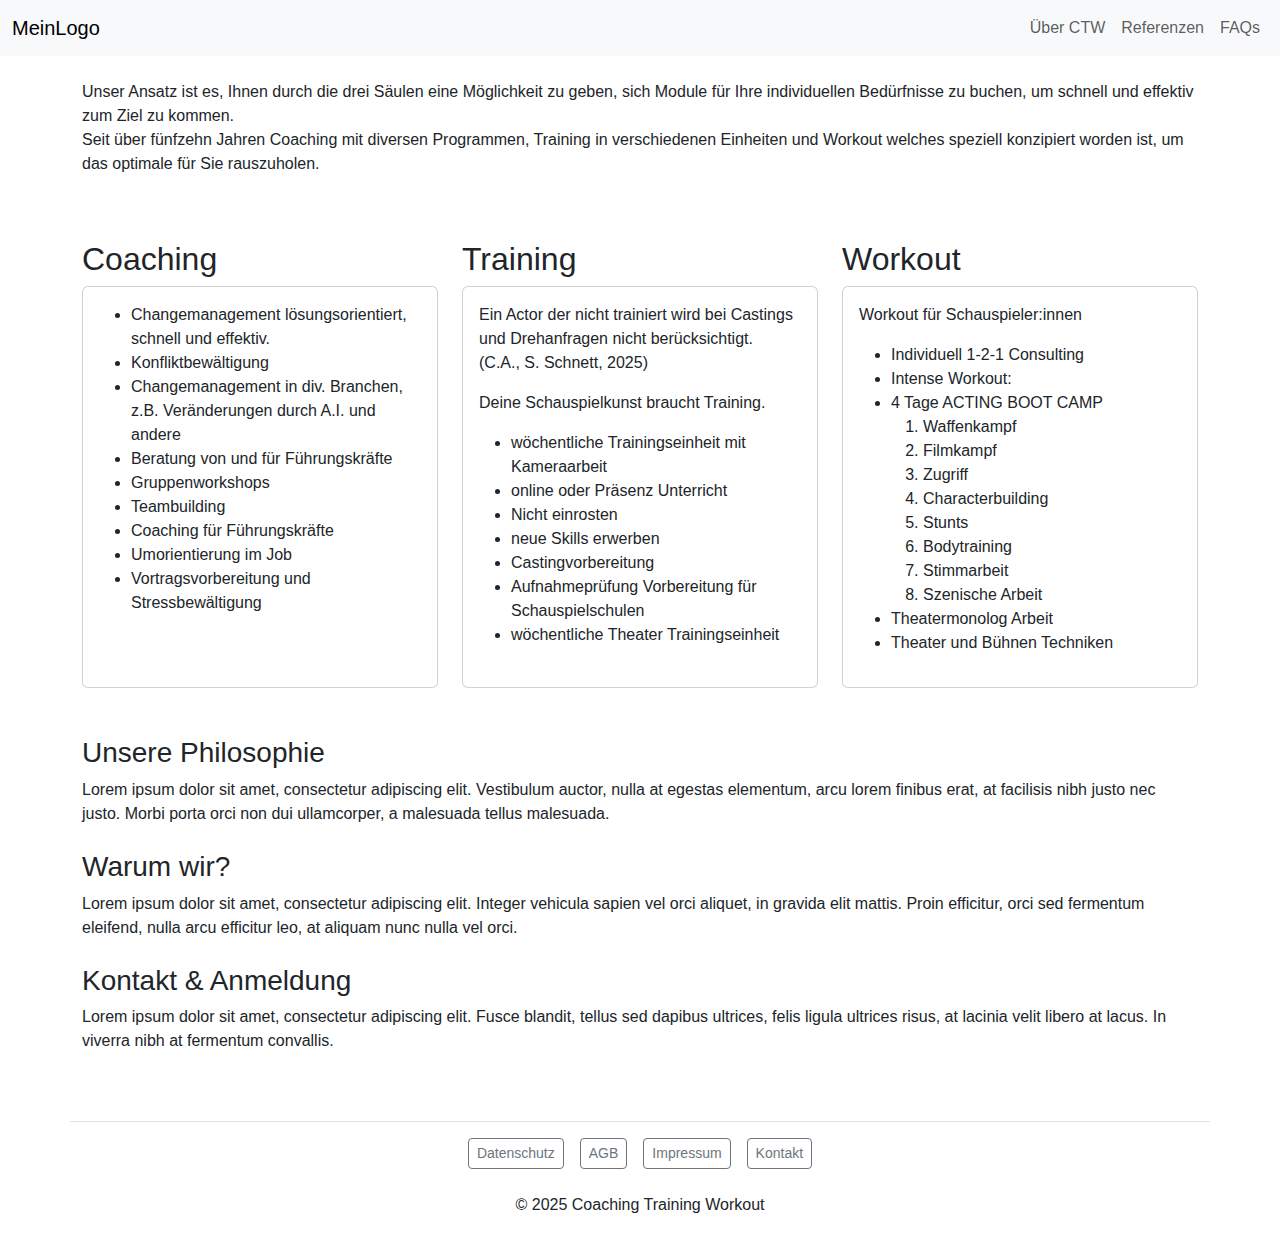
<file: index.html>
<!DOCTYPE html>
<html lang="de">
<head>
    <meta charset="UTF-8">
    <meta name="viewport" content="width=device-width, initial-scale=1.0">
    <title>Meine Website</title>

    <!-- Bootstrap 5.3.3 -->
    <link href="https://cdn.jsdelivr.net/npm/bootstrap@5.3.3/dist/css/bootstrap.min.css" rel="stylesheet">

    <!-- Font Awesome 6.5.1 -->
    <link rel="stylesheet" href="https://cdnjs.cloudflare.com/ajax/libs/font-awesome/6.5.1/css/all.min.css">


    <!-- Eigene CSS -->
    <link rel="stylesheet" href="style.css">
</head>
<body>

<!-- Navigation -->
<nav class="navbar navbar-expand-lg navbar-light bg-light">
    <div class="container-fluid">
        <a class="navbar-brand" href="/coachingtrainingworkoutprototyp/">MeinLogo</a>
        <button class="navbar-toggler" type="button" data-bs-toggle="collapse" data-bs-target="#navbarNav">
            <span class="navbar-toggler-icon"></span>
        </button>
        <div class="collapse navbar-collapse" id="navbarNav">
            <ul class="navbar-nav ms-auto">
                <!-- <li class="nav-item">
                    <a class="nav-link active" aria-current="page" href="#">Start</a>
                </li> -->
                <li class="nav-item">
                    <a class="nav-link" href="#">Über CTW</a>
                </li>
                <li class="nav-item">
                    <a class="nav-link" href="referenzen/index.html">Referenzen</a>
                </li>
                <li class="nav-item">
                    <a class="nav-link" href="#">FAQs</a>
                </li>
            </ul>
        </div>
    </div>
</nav>

<div class="container my-4">
    <div class="row">
        <div class="col">
            <p>
                Unser Ansatz ist es, Ihnen durch die drei Säulen eine Möglichkeit zu geben, sich Module für Ihre individuellen Bedürfnisse zu buchen, um schnell und effektiv zum Ziel zu kommen.<br>
                Seit über fünfzehn Jahren Coaching mit diversen Programmen, Training in verschiedenen Einheiten und Workout welches speziell konzipiert worden ist, um das optimale für Sie rauszuholen.
            </p>
        </div>
    </div>
</div>

<!-- Hauptinhalt -->
<div class="container my-5">
    <div class="row g-4">
        <div class="col-md-4 d-flex flex-column">
            <h2>Coaching</h2>
            <div class="card h-100">
                <div class="card-body">
                    <ul>
                        <li>Changemanagement lösungsorientiert, schnell und effektiv.</li>
                        <li>Konfliktbewältigung</li>
                        <li>Changemanagement in div. Branchen, z.B. Veränderungen durch A.I. und andere</li>
                        <li>Beratung von und für Führungskräfte</li>
                        <li>Gruppenworkshops</li>
                        <li>Teambuilding</li>
                        <li>Coaching für Führungskräfte</li>
                        <li>Umorientierung im Job</li>
                        <li>Vortragsvorbereitung und Stressbewältigung</li>
                    </ul>
                </div>
            </div>
        </div>
        <div class="col-md-4 d-flex flex-column">
            <h2>Training</h2>
            <div class="card h-100">
                <div class="card-body">
                    <p>Ein Actor der nicht trainiert wird bei Castings und Drehanfragen nicht berücksichtigt.<br>
                    (C.A., S. Schnett, 2025)</p>
                    <p>Deine Schauspielkunst braucht Training.</p>
                    <ul>
                        <li>wöchentliche Trainingseinheit mit Kameraarbeit</li>
                        <li>online oder Präsenz Unterricht</li>
                        <li>Nicht einrosten</li>
                        <li>neue Skills erwerben</li>
                        <li>Castingvorbereitung</li>
                        <li>Aufnahmeprüfung Vorbereitung für Schauspielschulen</li>
                        <li>wöchentliche Theater Trainingseinheit</li>
                    </ul>
                </div>
            </div>
        </div>
        <div class="col-md-4 d-flex flex-column">
            <h2>Workout</h2>
            <div class="card h-100">
                <div class="card-body">
                    <p>Workout für Schauspieler:innen</p>
                    <ul>
                        <li>Individuell 1-2-1 Consulting</li>
                        <li>Intense Workout:</li>
                        <li>
                            4 Tage ACTING BOOT CAMP
                            <ol>
                                <li>Waffenkampf</li>
                                <li>Filmkampf</li>
                                <li>Zugriff</li>
                                <li>Characterbuilding</li>
                                <li>Stunts</li>
                                <li>Bodytraining</li>
                                <li>Stimmarbeit</li>
                                <li>Szenische Arbeit</li>
                            </ol>
                        </li>
                        <li>Theatermonolog Arbeit</li>
                        <li>Theater und Bühnen Techniken</li>
                    </ul>
                </div>
            </div>
        </div>
    </div>
</div>

<div class="container my-5">
    <div class="mb-4">
        <h3>Unsere Philosophie</h3>
        <p>Lorem ipsum dolor sit amet, consectetur adipiscing elit. Vestibulum auctor, nulla at egestas elementum, arcu lorem finibus erat, at facilisis nibh justo nec justo. Morbi porta orci non dui ullamcorper, a malesuada tellus malesuada.</p>
    </div>
    <div class="mb-4">
        <h3>Warum wir?</h3>
        <p>Lorem ipsum dolor sit amet, consectetur adipiscing elit. Integer vehicula sapien vel orci aliquet, in gravida elit mattis. Proin efficitur, orci sed fermentum eleifend, nulla arcu efficitur leo, at aliquam nunc nulla vel orci.</p>
    </div>
    <div class="mb-4">
        <h3>Kontakt & Anmeldung</h3>
        <p>Lorem ipsum dolor sit amet, consectetur adipiscing elit. Fusce blandit, tellus sed dapibus ultrices, felis ligula ultrices risus, at lacinia velit libero at lacus. In viverra nibh at fermentum convallis.</p>
    </div>
</div>

<footer class="footer">
    <div class="container py-3 border-top mb-2">
        <div class="d-flex justify-content-center gap-3">
            <a href="#" class="btn btn-outline-secondary btn-sm">Datenschutz</a>
            <a href="#" class="btn btn-outline-secondary btn-sm">AGB</a>
            <a href="#" class="btn btn-outline-secondary btn-sm">Impressum</a>
            <a href="#" class="btn btn-outline-secondary btn-sm">Kontakt</a>
        </div>
    </div>
    <p class="text-center mb-0">&copy; 2025 Coaching Training Workout</p>
</footer>


<!-- Bootstrap JS -->
<script src="https://cdn.jsdelivr.net/npm/bootstrap@5.3.3/dist/js/bootstrap.bundle.min.js"></script>

</body>
</html>
</file>
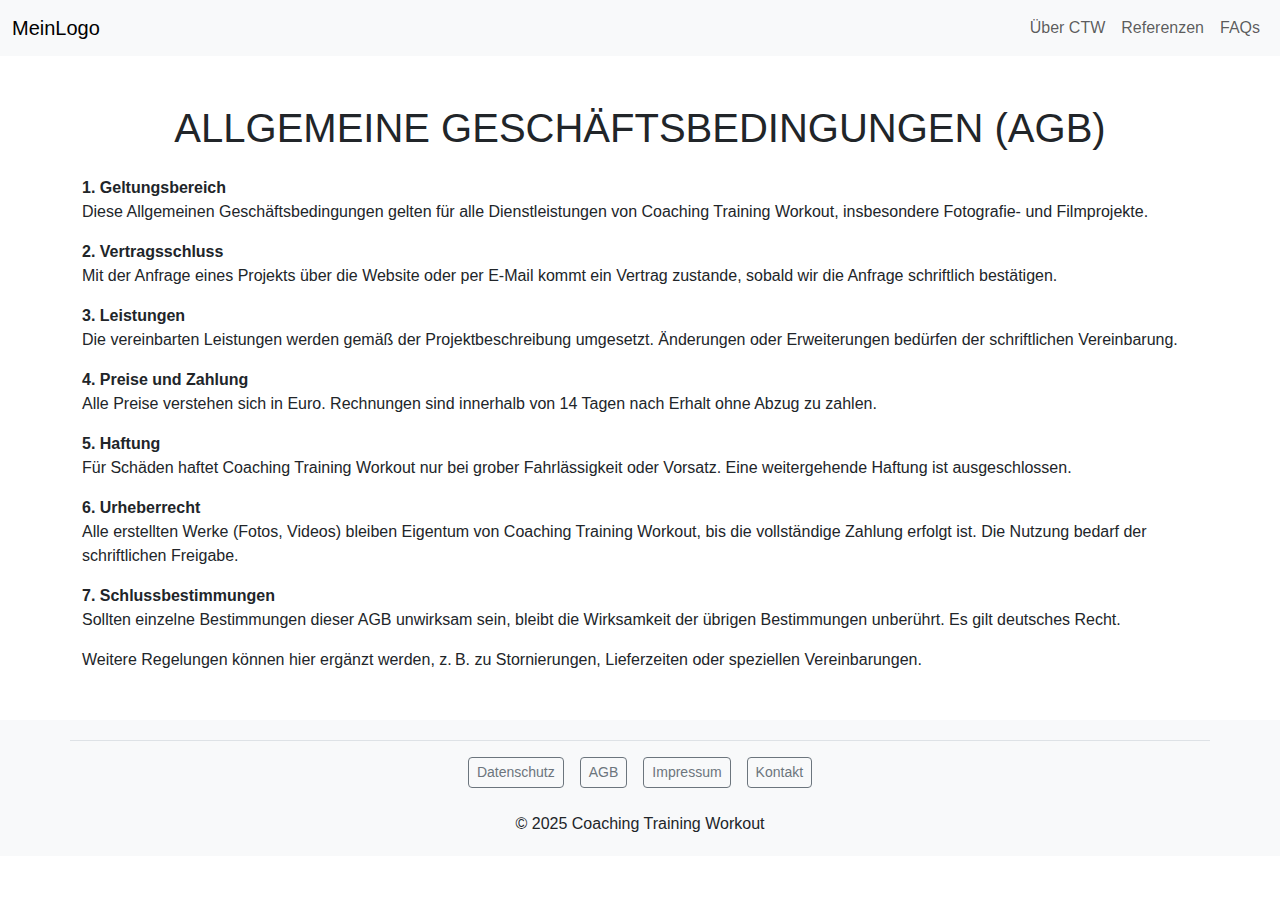
<file: agb/index.html>
<!DOCTYPE html>
<html lang="de">
<head>
    <meta charset="UTF-8">
    <meta name="viewport" content="width=device-width, initial-scale=1.0">
    <title>AGB - Coaching Training Workout</title>

    <!-- Bootstrap 5.3.3 CSS -->
    <link href="https://cdn.jsdelivr.net/npm/bootstrap@5.3.3/dist/css/bootstrap.min.css" rel="stylesheet">

    <!-- Eigene CSS optional -->
    <link rel="stylesheet" href="../style.css">
</head>
<body>

<!-- Navigation -->
<nav class="navbar navbar-expand-lg navbar-light bg-light">
    <div class="container-fluid">
        <a class="navbar-brand" href="/coachingtrainingworkoutprototyp/">MeinLogo</a>
        <button class="navbar-toggler" type="button" data-bs-toggle="collapse" data-bs-target="#navbarNav">
            <span class="navbar-toggler-icon"></span>
        </button>
        <div class="collapse navbar-collapse" id="navbarNav">
            <ul class="navbar-nav ms-auto">
                <li class="nav-item">
                    <a class="nav-link" href="/coachingtrainingworkoutprototyp/about/">Über CTW</a>
                </li>
                <li class="nav-item">
                    <a class="nav-link" href="/coachingtrainingworkoutprototyp/referenzen/">Referenzen</a>
                </li>
                <li class="nav-item">
                    <a class="nav-link" href="/coachingtrainingworkoutprototyp/faq/">FAQs</a>
                </li>
            </ul>
        </div>
    </div>
</nav>

<!-- Hauptinhalt -->
<div class="container my-5">
    <h1 class="mb-4 text-center">ALLGEMEINE GESCHÄFTSBEDINGUNGEN (AGB)</h1>

    <div class="mb-4">
        <p><strong>1. Geltungsbereich</strong><br>
        Diese Allgemeinen Geschäftsbedingungen gelten für alle Dienstleistungen von Coaching Training Workout, insbesondere Fotografie- und Filmprojekte.</p>

        <p><strong>2. Vertragsschluss</strong><br>
        Mit der Anfrage eines Projekts über die Website oder per E-Mail kommt ein Vertrag zustande, sobald wir die Anfrage schriftlich bestätigen.</p>

        <p><strong>3. Leistungen</strong><br>
        Die vereinbarten Leistungen werden gemäß der Projektbeschreibung umgesetzt. Änderungen oder Erweiterungen bedürfen der schriftlichen Vereinbarung.</p>

        <p><strong>4. Preise und Zahlung</strong><br>
        Alle Preise verstehen sich in Euro. Rechnungen sind innerhalb von 14 Tagen nach Erhalt ohne Abzug zu zahlen.</p>

        <p><strong>5. Haftung</strong><br>
        Für Schäden haftet Coaching Training Workout nur bei grober Fahrlässigkeit oder Vorsatz. Eine weitergehende Haftung ist ausgeschlossen.</p>

        <p><strong>6. Urheberrecht</strong><br>
        Alle erstellten Werke (Fotos, Videos) bleiben Eigentum von Coaching Training Workout, bis die vollständige Zahlung erfolgt ist. Die Nutzung bedarf der schriftlichen Freigabe.</p>

        <p><strong>7. Schlussbestimmungen</strong><br>
        Sollten einzelne Bestimmungen dieser AGB unwirksam sein, bleibt die Wirksamkeit der übrigen Bestimmungen unberührt. Es gilt deutsches Recht.</p>

        <p>Weitere Regelungen können hier ergänzt werden, z. B. zu Stornierungen, Lieferzeiten oder speziellen Vereinbarungen.</p>
    </div>
</div>

<!-- Footer -->
<footer class="footer bg-light mt-5">
    <div class="container py-3 border-top mb-2">
        <div class="d-flex justify-content-center gap-3">
            <a href="/coachingtrainingworkoutprototyp/datenschutz/" class="btn btn-outline-secondary btn-sm">Datenschutz</a>
            <a href="/coachingtrainingworkoutprototyp/agb/" class="btn btn-outline-secondary btn-sm">AGB</a>
            <a href="/coachingtrainingworkoutprototyp/impressum/" class="btn btn-outline-secondary btn-sm">Impressum</a>
            <a href="/coachingtrainingworkoutprototyp/contact/" class="btn btn-outline-secondary btn-sm">Kontakt</a>
        </div>
    </div>
    <p class="text-center mb-0">&copy; 2025 Coaching Training Workout</p>
</footer>

<!-- Bootstrap JS Bundle 5.3.3 -->
<script src="https://cdn.jsdelivr.net/npm/bootstrap@5.3.3/dist/js/bootstrap.bundle.min.js"></script>

</body>
</html>
</file>
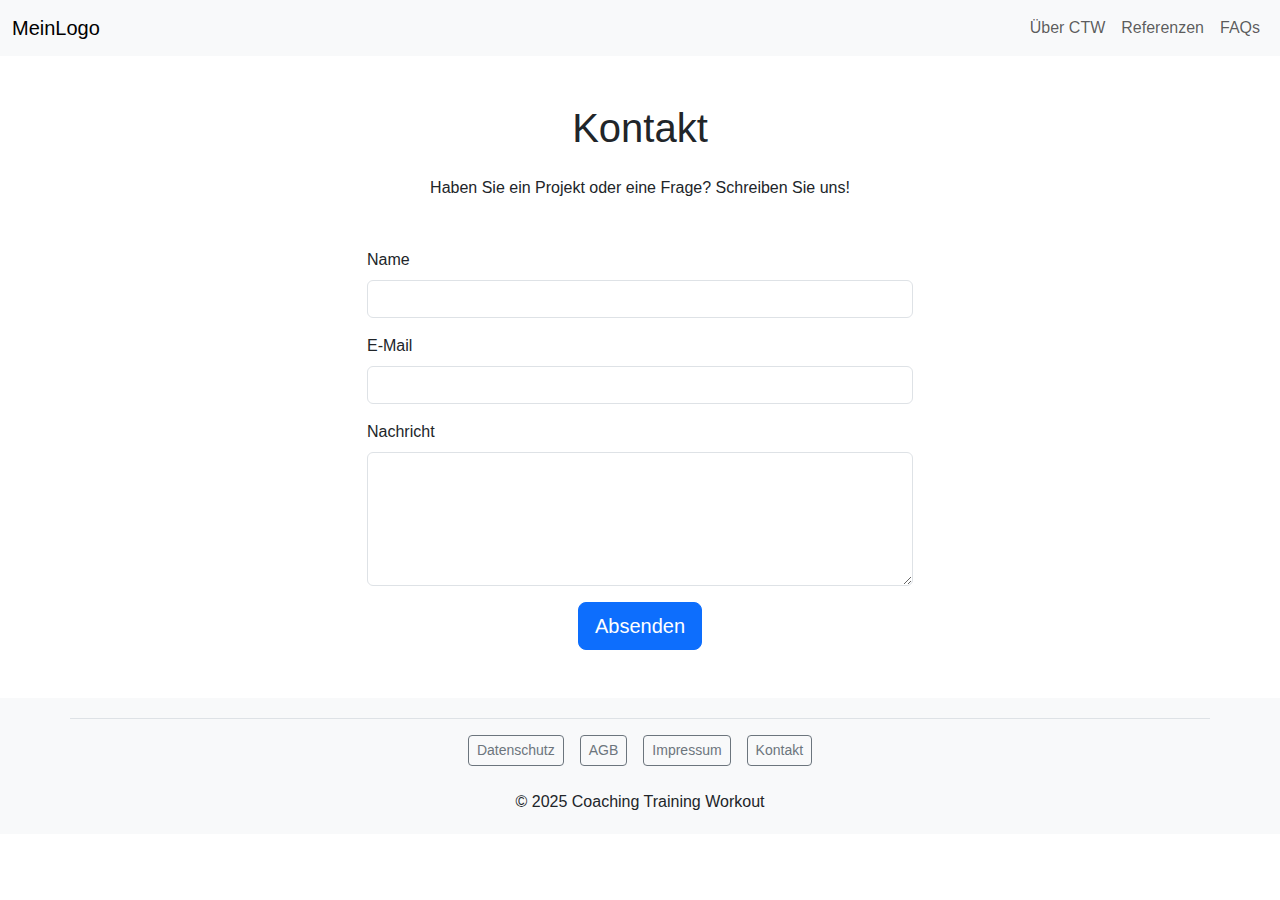
<file: contact/index.html>
<!DOCTYPE html>
<html lang="de">
<head>
    <meta charset="UTF-8">
    <meta name="viewport" content="width=device-width, initial-scale=1.0">
    <title>Kontakt - Coaching Training Workout</title>

    <!-- Bootstrap 5.3.3 CSS -->
    <link href="https://cdn.jsdelivr.net/npm/bootstrap@5.3.3/dist/css/bootstrap.min.css" rel="stylesheet">

    <!-- Eigene CSS optional -->
    <link rel="stylesheet" href="../style.css">
</head>
<body>

<!-- Navigation -->
<nav class="navbar navbar-expand-lg navbar-light bg-light">
    <div class="container-fluid">
        <a class="navbar-brand" href="/coachingtrainingworkoutprototyp/">MeinLogo</a>
        <button class="navbar-toggler" type="button" data-bs-toggle="collapse" data-bs-target="#navbarNav">
            <span class="navbar-toggler-icon"></span>
        </button>
        <div class="collapse navbar-collapse" id="navbarNav">
            <ul class="navbar-nav ms-auto">
                <li class="nav-item">
                    <a class="nav-link" href="/coachingtrainingworkoutprototyp/about/">Über CTW</a>
                </li>
                <li class="nav-item">
                    <a class="nav-link" href="/coachingtrainingworkoutprototyp/referenzen/">Referenzen</a>
                </li>
                <li class="nav-item">
                    <a class="nav-link" href="/coachingtrainingworkoutprototyp/faq/">FAQs</a>
                </li>
            </ul>
        </div>
    </div>
</nav>

<!-- Hauptinhalt -->
<div class="container my-5">
    <h1 class="mb-4 text-center">Kontakt</h1>
    <p class="text-center mb-5">Haben Sie ein Projekt oder eine Frage? Schreiben Sie uns!</p>

    <div class="row justify-content-center">
        <div class="col-md-6">

            <!-- Kontaktformular -->
            <form action="mailto:info@ctw.de" method="post" enctype="text/plain">
                <input type="hidden" name="Betreff" value="Projektanfrage von der Homepage">
                
                <div class="mb-3">
                    <label for="name" class="form-label">Name</label>
                    <input type="text" class="form-control" id="name" name="Name" required>
                </div>

                <div class="mb-3">
                    <label for="email" class="form-label">E-Mail</label>
                    <input type="email" class="form-control" id="email" name="Email" required>
                </div>

                <div class="mb-3">
                    <label for="nachricht" class="form-label">Nachricht</label>
                    <textarea class="form-control" id="nachricht" name="Nachricht" rows="5" required></textarea>
                </div>

                <div class="text-center">
                    <button type="submit" class="btn btn-primary btn-lg">Absenden</button>
                </div>
            </form>

        </div>
    </div>
</div>

<!-- Footer -->
<footer class="footer bg-light mt-5">
    <div class="container py-3 border-top mb-2">
        <div class="d-flex justify-content-center gap-3">
            <a href="/coachingtrainingworkoutprototyp/datenschutz/" class="btn btn-outline-secondary btn-sm">Datenschutz</a>
            <a href="/coachingtrainingworkoutprototyp/agb/" class="btn btn-outline-secondary btn-sm">AGB</a>
            <a href="/coachingtrainingworkoutprototyp/impressum/" class="btn btn-outline-secondary btn-sm">Impressum</a>
            <a href="/coachingtrainingworkoutprototyp/contact/" class="btn btn-outline-secondary btn-sm">Kontakt</a>
        </div>
    </div>
    <p class="text-center mb-0">&copy; 2025 Coaching Training Workout</p>
</footer>

<!-- Bootstrap JS Bundle 5.3.3 -->
<script src="https://cdn.jsdelivr.net/npm/bootstrap@5.3.3/dist/js/bootstrap.bundle.min.js"></script>

</body>
</html>
</file>
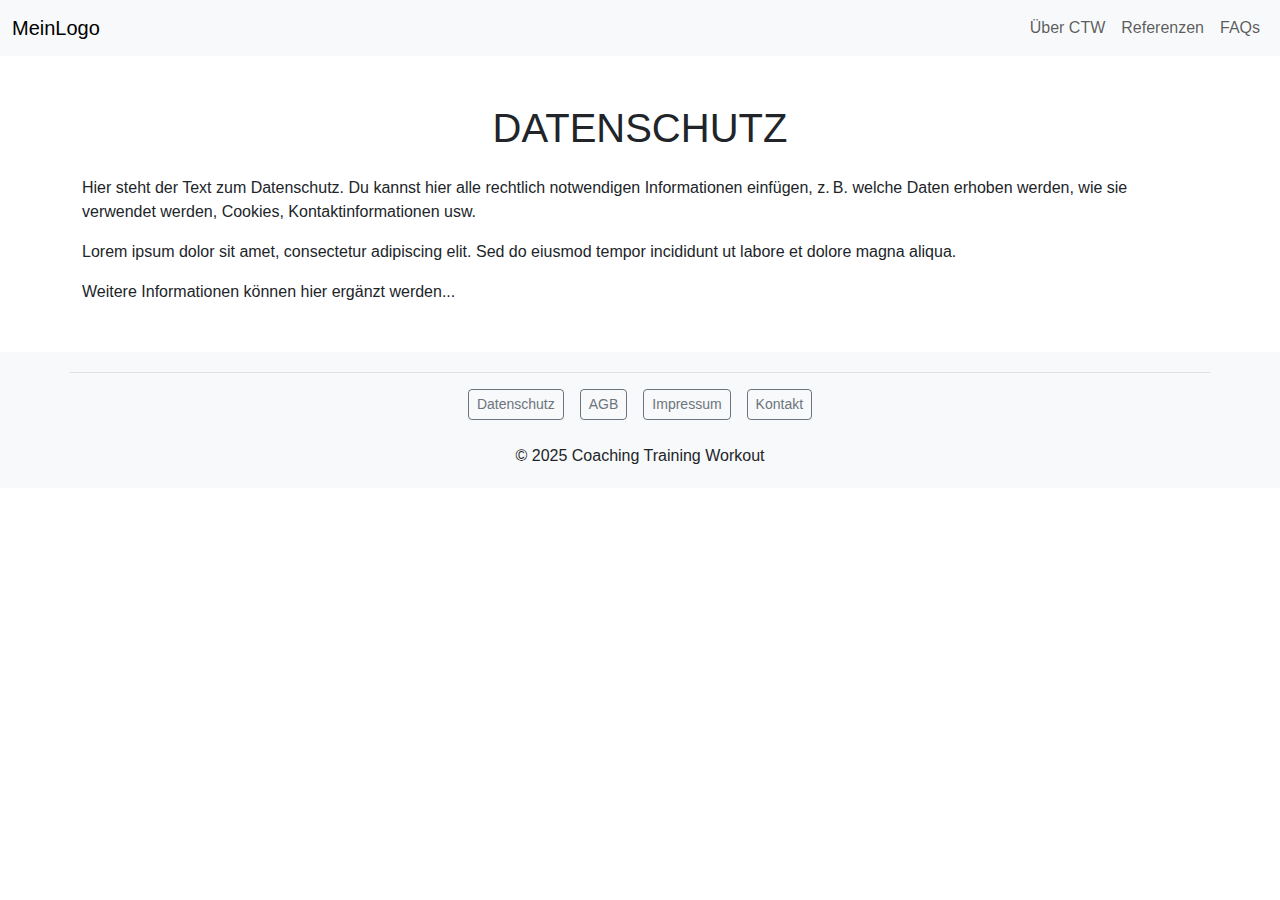
<file: datenschutz/index.html>
<!DOCTYPE html>
<html lang="de">
<head>
    <meta charset="UTF-8">
    <meta name="viewport" content="width=device-width, initial-scale=1.0">
    <title>Kontakt - Coaching Training Workout</title>

    <!-- Bootstrap 5.3.3 CSS -->
    <link href="https://cdn.jsdelivr.net/npm/bootstrap@5.3.3/dist/css/bootstrap.min.css" rel="stylesheet">

    <!-- Eigene CSS optional -->
    <link rel="stylesheet" href="../style.css">
</head>
<body>

<!-- Navigation -->
<nav class="navbar navbar-expand-lg navbar-light bg-light">
    <div class="container-fluid">
        <a class="navbar-brand" href="/coachingtrainingworkoutprototyp/">MeinLogo</a>
        <button class="navbar-toggler" type="button" data-bs-toggle="collapse" data-bs-target="#navbarNav">
            <span class="navbar-toggler-icon"></span>
        </button>
        <div class="collapse navbar-collapse" id="navbarNav">
            <ul class="navbar-nav ms-auto">
                <li class="nav-item">
                    <a class="nav-link" href="#">Über CTW</a>
                </li>
                <li class="nav-item">
                    <a class="nav-link" href="/coachingtrainingworkoutprototyp/referenzen/">Referenzen</a>
                </li>
                <li class="nav-item">
                    <a class="nav-link" href="/coachingtrainingworkoutprototyp/faq/">FAQs</a>
                </li>
            </ul>
        </div>
    </div>
</nav>

<!-- Hauptinhalt -->
<div class="container my-5">
    <h1 class="mb-4 text-center">DATENSCHUTZ</h1> <!-- Überschrift anpassen -->

    <div class="mb-4">
        <p>Hier steht der Text zum Datenschutz. Du kannst hier alle rechtlich notwendigen Informationen einfügen, z. B. welche Daten erhoben werden, wie sie verwendet werden, Cookies, Kontaktinformationen usw.</p>

        <p>Lorem ipsum dolor sit amet, consectetur adipiscing elit. Sed do eiusmod tempor incididunt ut labore et dolore magna aliqua.</p>
        
        <p>Weitere Informationen können hier ergänzt werden...</p>
    </div>
</div>

<!-- Footer -->
<footer class="footer bg-light mt-5">
    <div class="container py-3 border-top mb-2">
        <div class="d-flex justify-content-center gap-3">
            <a href="/coachingtrainingworkoutprototyp/datenschutz/" class="btn btn-outline-secondary btn-sm">Datenschutz</a>
            <a href="/coachingtrainingworkoutprototyp/agb/" class="btn btn-outline-secondary btn-sm">AGB</a>
            <a href="/coachingtrainingworkoutprototyp/impressum/" class="btn btn-outline-secondary btn-sm">Impressum</a>
            <a href="/coachingtrainingworkoutprototyp/contact/" class="btn btn-outline-secondary btn-sm">Kontakt</a>
        </div>
    </div>
    <p class="text-center mb-0">&copy; 2025 Coaching Training Workout</p>
</footer>

<!-- Bootstrap JS Bundle 5.3.3 -->
<script src="https://cdn.jsdelivr.net/npm/bootstrap@5.3.3/dist/js/bootstrap.bundle.min.js"></script>

</body>
</html>
</file>
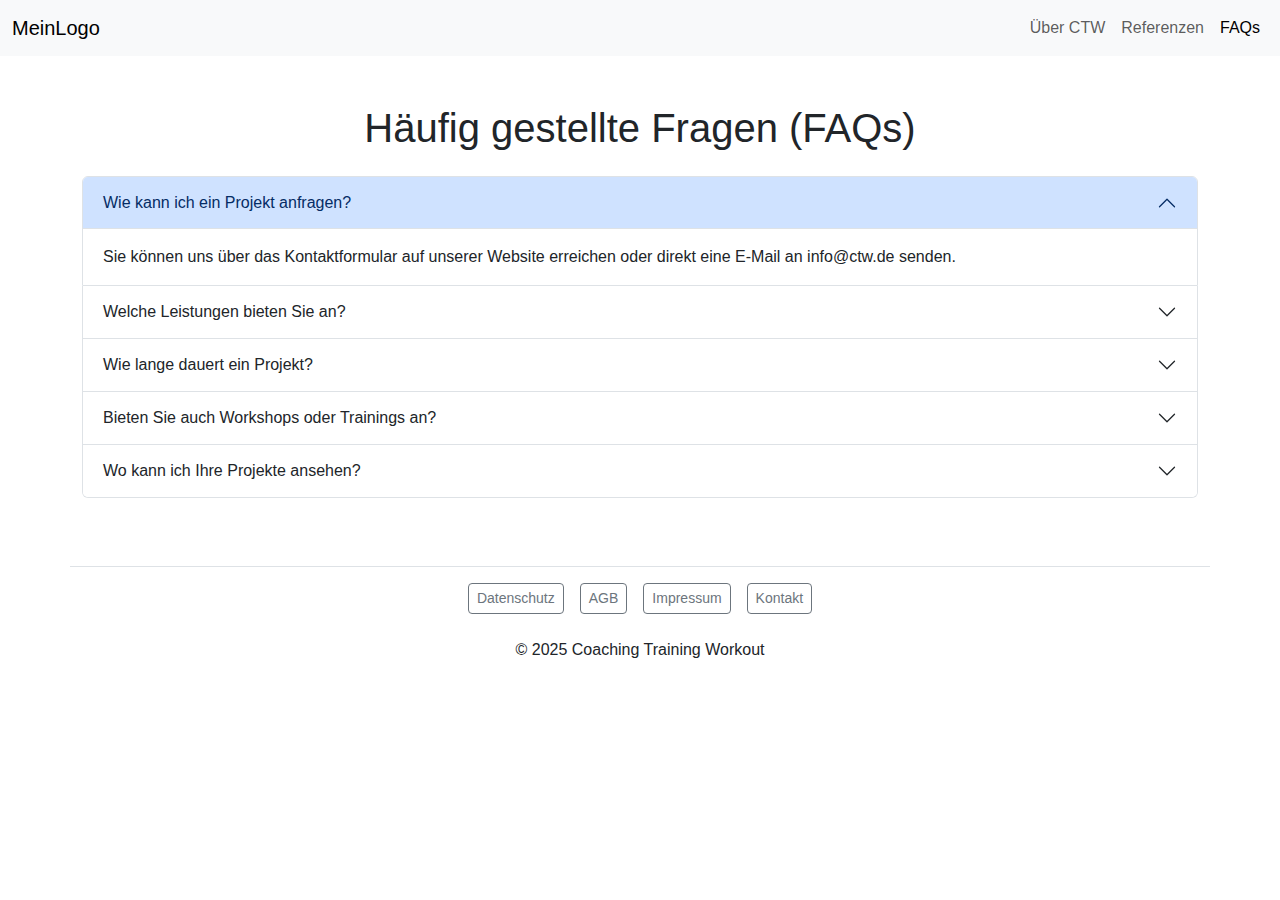
<file: faq/index.html>
<!DOCTYPE html>
<html lang="de">
<head>
    <meta charset="UTF-8">
    <meta name="viewport" content="width=device-width, initial-scale=1.0">
    <title>Meine Website</title>

    <!-- Bootstrap 5.3.3 CSS -->
    <link href="https://cdn.jsdelivr.net/npm/bootstrap@5.3.3/dist/css/bootstrap.min.css" rel="stylesheet">

    <!-- Font Awesome 6.5.1 -->
    <link rel="stylesheet" href="https://cdnjs.cloudflare.com/ajax/libs/font-awesome/6.5.1/css/all.min.css">

    <!-- Eigene CSS -->
    <link rel="stylesheet" href="../style.css">
</head>
<body>

<!-- Navigation -->
<nav class="navbar navbar-expand-lg navbar-light bg-light">
    <div class="container-fluid">
        <a class="navbar-brand" href="/coachingtrainingworkoutprototyp/">MeinLogo</a>
        <button class="navbar-toggler" type="button" data-bs-toggle="collapse" data-bs-target="#navbarNav">
            <span class="navbar-toggler-icon"></span>
        </button>
        <div class="collapse navbar-collapse" id="navbarNav">
            <ul class="navbar-nav ms-auto">
                <li class="nav-item">
                    <a class="nav-link" href="/coachingtrainingworkoutprototyp/about/">Über CTW</a>
                </li>
                <li class="nav-item">
                    <a class="nav-link" href="/coachingtrainingworkoutprototyp/referenzen/">Referenzen</a>
                </li>
                <li class="nav-item">
                    <a class="nav-link active" aria-current="page" href="/coachingtrainingworkoutprototyp/faq/">FAQs</a>
                </li>
            </ul>
        </div>
    </div>
</nav>

<!-- Hauptinhalt -->
<div class="container my-5">
    <h1 class="mb-4 text-center">Häufig gestellte Fragen (FAQs)</h1>

    <div class="accordion" id="faqAccordion">

        <!-- Frage 1 -->
        <div class="accordion-item">
            <h2 class="accordion-header" id="headingOne">
                <button class="accordion-button" type="button" data-bs-toggle="collapse" data-bs-target="#collapseOne">
                    Wie kann ich ein Projekt anfragen?
                </button>
            </h2>
            <div id="collapseOne" class="accordion-collapse collapse show" data-bs-parent="#faqAccordion">
                <div class="accordion-body">
                    Sie können uns über das Kontaktformular auf unserer Website erreichen oder direkt eine E-Mail an info@ctw.de senden.
                </div>
            </div>
        </div>

        <!-- Frage 2 -->
        <div class="accordion-item">
            <h2 class="accordion-header" id="headingTwo">
                <button class="accordion-button collapsed" type="button" data-bs-toggle="collapse" data-bs-target="#collapseTwo">
                    Welche Leistungen bieten Sie an?
                </button>
            </h2>
            <div id="collapseTwo" class="accordion-collapse collapse" data-bs-parent="#faqAccordion">
                <div class="accordion-body">
                    Wir bieten Fotografie, Filmproduktion, Schnitt & Postproduktion, sowie Beratung und Projektplanung für kreative Projekte an.
                </div>
            </div>
        </div>

        <!-- Frage 3 -->
        <div class="accordion-item">
            <h2 class="accordion-header" id="headingThree">
                <button class="accordion-button collapsed" type="button" data-bs-toggle="collapse" data-bs-target="#collapseThree">
                    Wie lange dauert ein Projekt?
                </button>
            </h2>
            <div id="collapseThree" class="accordion-collapse collapse" data-bs-parent="#faqAccordion">
                <div class="accordion-body">
                    Die Dauer hängt stark vom Projekt ab. Kleinere Fotoprojekte können 1–2 Tage dauern, während Filmproduktionen mehrere Wochen in Anspruch nehmen können.
                </div>
            </div>
        </div>

        <!-- Frage 4 -->
        <div class="accordion-item">
            <h2 class="accordion-header" id="headingFour">
                <button class="accordion-button collapsed" type="button" data-bs-toggle="collapse" data-bs-target="#collapseFour">
                    Bieten Sie auch Workshops oder Trainings an?
                </button>
            </h2>
            <div id="collapseFour" class="accordion-collapse collapse" data-bs-parent="#faqAccordion">
                <div class="accordion-body">
                    Ja, wir bieten Workshops in Fotografie, Regie und Postproduktion an. Termine und Inhalte können individuell vereinbart werden.
                </div>
            </div>
        </div>

        <!-- Frage 5 -->
        <div class="accordion-item">
            <h2 class="accordion-header" id="headingFive">
                <button class="accordion-button collapsed" type="button" data-bs-toggle="collapse" data-bs-target="#collapseFive">
                    Wo kann ich Ihre Projekte ansehen?
                </button>
            </h2>
            <div id="collapseFive" class="accordion-collapse collapse" data-bs-parent="#faqAccordion">
                <div class="accordion-body">
                    Alle Referenzen finden Sie auf unserer Referenzseite. Dort gibt es Bilder, Kurzfilme und Beschreibungen unserer Projekte.
                </div>
            </div>
        </div>

    </div>
</div>


<footer class="footer">
    <div class="container py-3 border-top mb-2">
        <div class="d-flex justify-content-center gap-3">
            <a href="#" class="btn btn-outline-secondary btn-sm">Datenschutz</a>
            <a href="#" class="btn btn-outline-secondary btn-sm">AGB</a>
            <a href="#" class="btn btn-outline-secondary btn-sm">Impressum</a>
            <a href="#" class="btn btn-outline-secondary btn-sm">Kontakt</a>
        </div>
    </div>
    <p class="text-center mb-0">&copy; 2025 Coaching Training Workout</p>
</footer>

<!-- Bootstrap JS Bundle 5.3.3 -->
<script src="https://cdn.jsdelivr.net/npm/bootstrap@5.3.3/dist/js/bootstrap.bundle.min.js"></script>

</body>
</html>
</file>
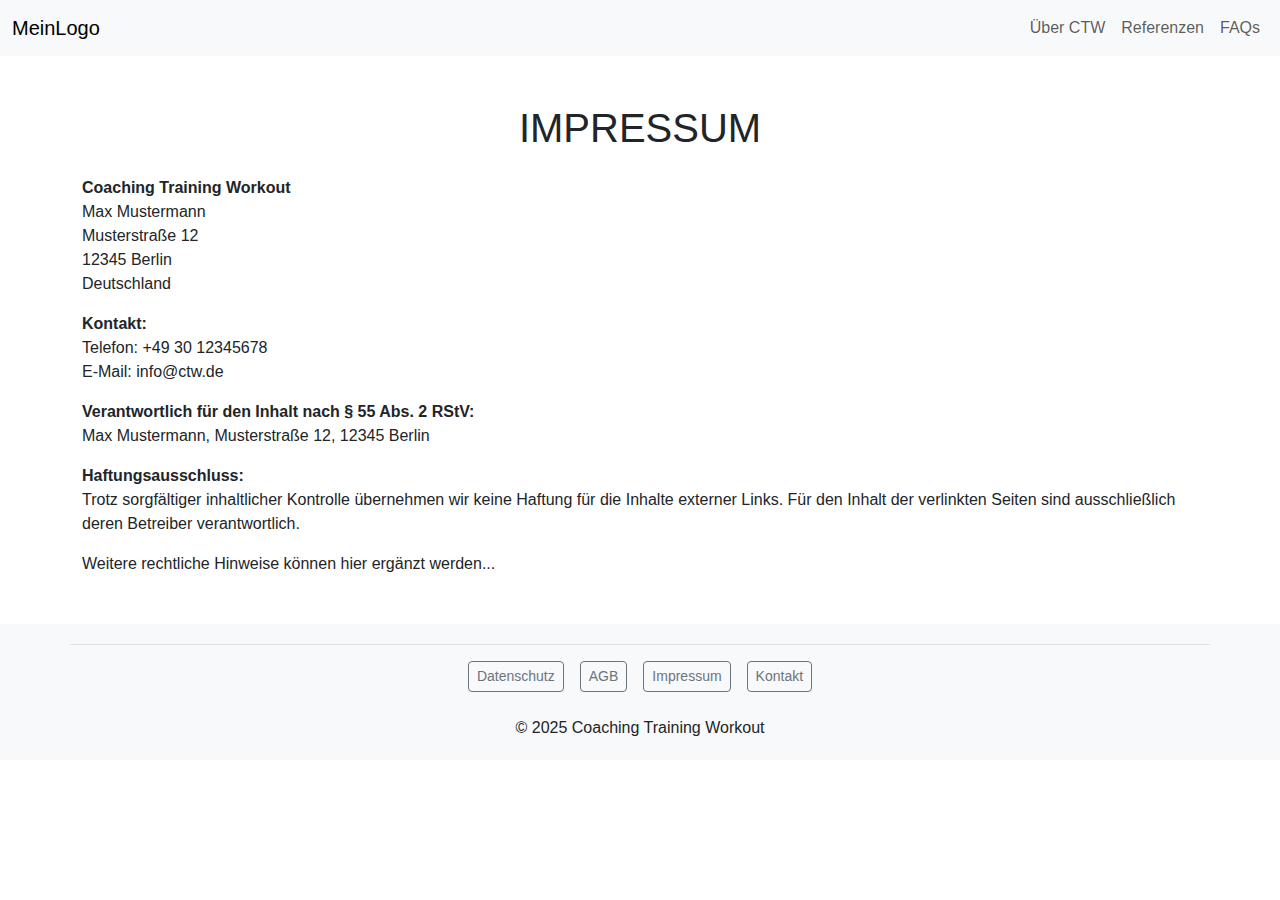
<file: impressum/index.html>
<!DOCTYPE html>
<html lang="de">
<head>
    <meta charset="UTF-8">
    <meta name="viewport" content="width=device-width, initial-scale=1.0">
    <title>Kontakt - Coaching Training Workout</title>

    <!-- Bootstrap 5.3.3 CSS -->
    <link href="https://cdn.jsdelivr.net/npm/bootstrap@5.3.3/dist/css/bootstrap.min.css" rel="stylesheet">

    <!-- Eigene CSS optional -->
    <link rel="stylesheet" href="../style.css">
</head>
<body>

<!-- Navigation -->
<nav class="navbar navbar-expand-lg navbar-light bg-light">
    <div class="container-fluid">
        <a class="navbar-brand" href="/coachingtrainingworkoutprototyp/">MeinLogo</a>
        <button class="navbar-toggler" type="button" data-bs-toggle="collapse" data-bs-target="#navbarNav">
            <span class="navbar-toggler-icon"></span>
        </button>
        <div class="collapse navbar-collapse" id="navbarNav">
            <ul class="navbar-nav ms-auto">
                <li class="nav-item">
                    <a class="nav-link" href="/coachingtrainingworkoutprototyp/about/"">Über CTW</a>
                </li>
                <li class="nav-item">
                    <a class="nav-link" href="/coachingtrainingworkoutprototyp/referenzen/">Referenzen</a>
                </li>
                <li class="nav-item">
                    <a class="nav-link" href="/coachingtrainingworkoutprototyp/faq/">FAQs</a>
                </li>
            </ul>
        </div>
    </div>
</nav>

<!-- Hauptinhalt -->
<div class="container my-5">
    <h1 class="mb-4 text-center">IMPRESSUM</h1>

    <div class="mb-4">
        <p><strong>Coaching Training Workout</strong><br>
        Max Mustermann<br>
        Musterstraße 12<br>
        12345 Berlin<br>
        Deutschland</p>

        <p><strong>Kontakt:</strong><br>
        Telefon: +49 30 12345678<br>
        E-Mail: info@ctw.de</p>

        <p><strong>Verantwortlich für den Inhalt nach § 55 Abs. 2 RStV:</strong><br>
        Max Mustermann, Musterstraße 12, 12345 Berlin</p>

        <p><strong>Haftungsausschluss:</strong><br>
        Trotz sorgfältiger inhaltlicher Kontrolle übernehmen wir keine Haftung für die Inhalte externer Links. Für den Inhalt der verlinkten Seiten sind ausschließlich deren Betreiber verantwortlich.</p>

        <p>Weitere rechtliche Hinweise können hier ergänzt werden...</p>
    </div>
</div>

<!-- Footer -->
<footer class="footer bg-light mt-5">
    <div class="container py-3 border-top mb-2">
        <div class="d-flex justify-content-center gap-3">
            <a href="/coachingtrainingworkoutprototyp/datenschutz/" class="btn btn-outline-secondary btn-sm">Datenschutz</a>
            <a href="/coachingtrainingworkoutprototyp/agb/" class="btn btn-outline-secondary btn-sm">AGB</a>
            <a href="/coachingtrainingworkoutprototyp/impressum/" class="btn btn-outline-secondary btn-sm">Impressum</a>
            <a href="/coachingtrainingworkoutprototyp/contact/" class="btn btn-outline-secondary btn-sm">Kontakt</a>
        </div>
    </div>
    <p class="text-center mb-0">&copy; 2025 Coaching Training Workout</p>
</footer>

<!-- Bootstrap JS Bundle 5.3.3 -->
<script src="https://cdn.jsdelivr.net/npm/bootstrap@5.3.3/dist/js/bootstrap.bundle.min.js"></script>

</body>
</html>
</file>
<file: style.css>
/*   
Theme Name: CoachingTrainingWorkout
Theme URI: https://github.com/paulkazusek/worpress-themes
Author: Paul Kazusek
Author URI: https://github.com/paulkazusek
Description: CoachingTrainingWorkout is a simple theme for CoachingTrainingWorkout
Tags: blog
Version: 0.1
Requires at least: 6.0
Tested up to: 6.0
Requires PHP: 6.0
License: All Rights Reserved
License URI: https://github.com/paulkazusek/worpress-themes
Text Domain: coachingtrainingworkout
*/

/*
Requires Plugins: Font Awesome
*/

body {
    font-family: Arial, sans-serif;
}

.footer {
    /* color: #ffffff; */
    text-align: center;
    position: relative;
    width: 100%;
    padding: 20px 0;
    font-size: 16px;
    /* background-color: black; */
}
</file>
